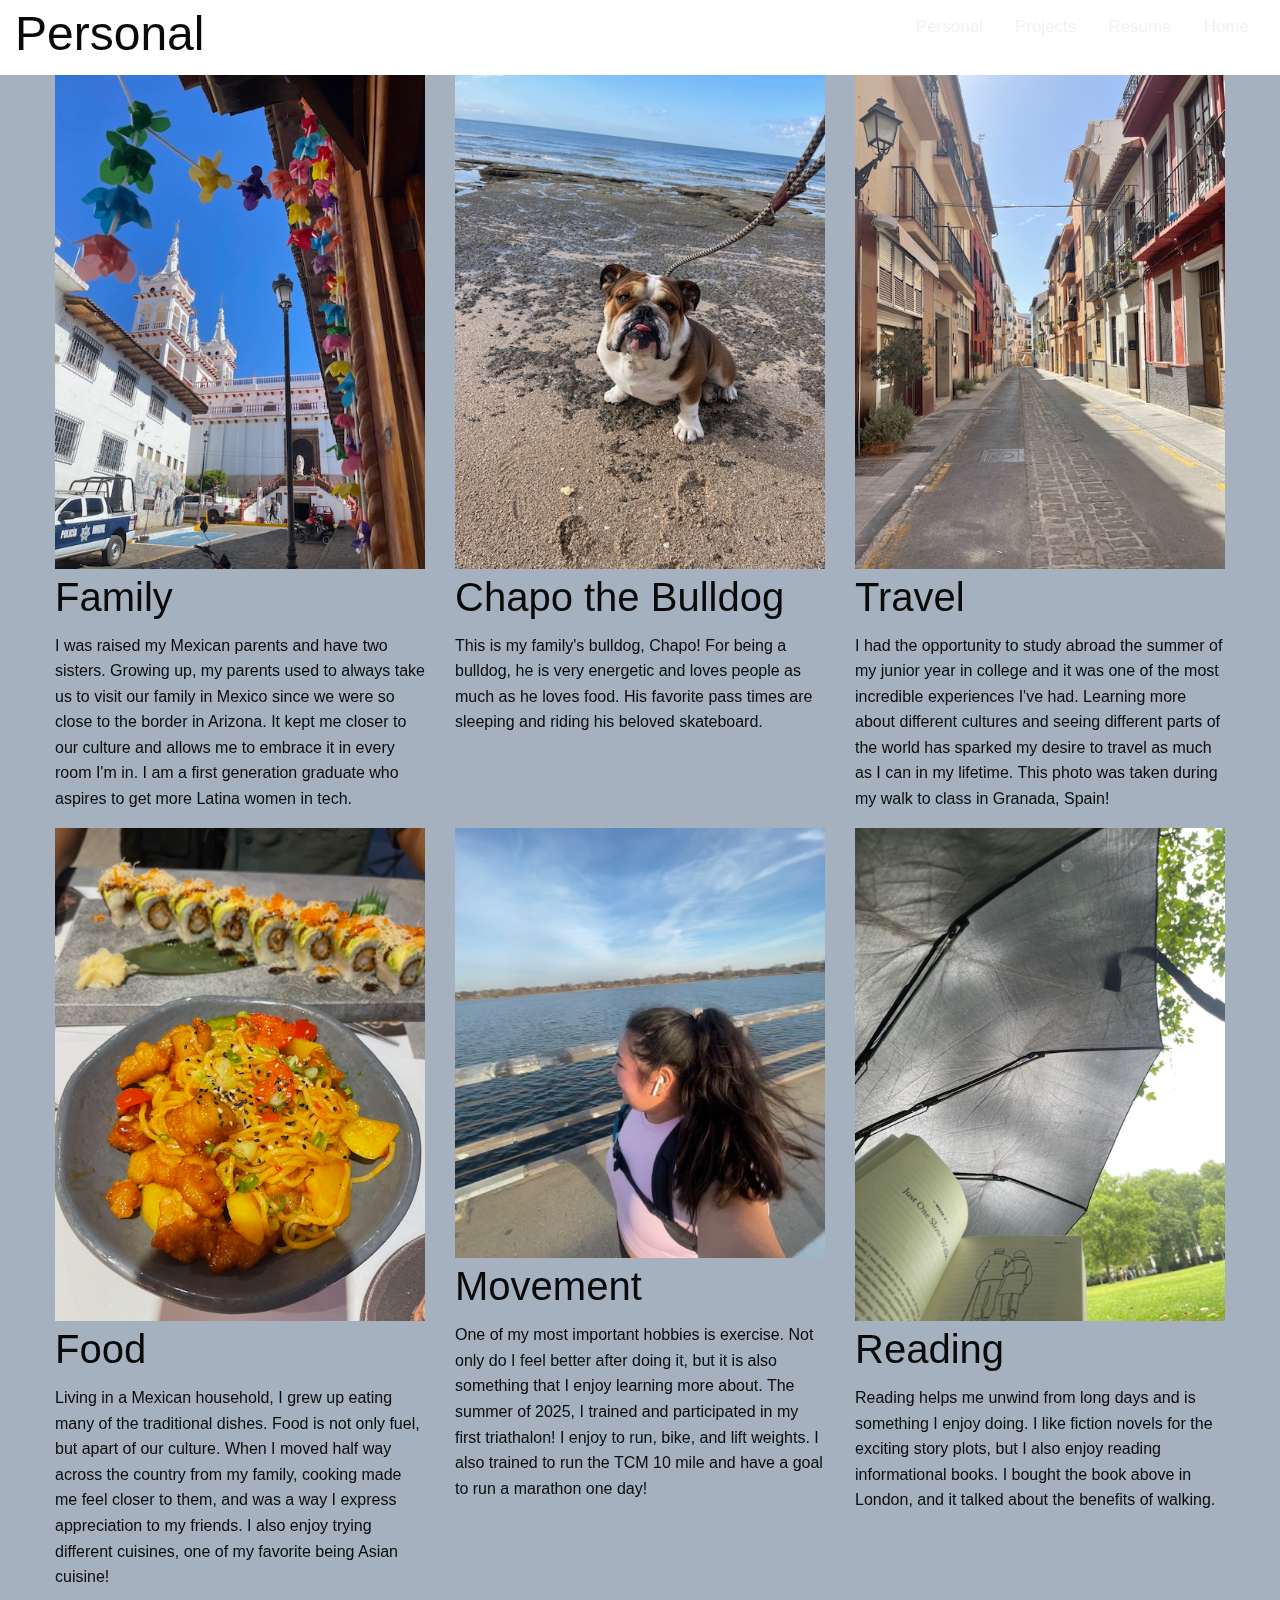
<file: personal.html>
<!DOCTYPE html>
<html>
  <head>
    <meta charset="utf-8" />
    <meta name="viewport" content="width=device-width, initial-scale=1.0" />
    <title>Kayla O. | Software Engineer</title>
    <link rel="stylesheet" href="css/foundation.css" />
    <link rel="stylesheet" href="css/styles.css" />
    <link rel="preconnect" href="https://fonts.googleapis.com">
    <link rel="preconnect" href="https://fonts.gstatic.com" crossorigin>
    <link href="https://fonts.googleapis.com/css2?family=Quicksand:wght@300..700&display=swap" rel="stylesheet">
  
  <body>
    <div class="off-canvas-wrapper">
      <!-- Your page content lives here -->
     <div class="off-canvas-content" data-off-canvas-content>
        <!-- main content within a `grid-container` -->
        <div class="grid-container fluid">
          <!-- `grid-x` represents a row -->
          <div class="grid-x grid-padding-x">
              <!-- Top nav bar -->
      <div class="cell small-12 large-12" style="background-color: white">

        <!-- Large screens: full nav -->
        <div class="topnav show-for-large">
          <a href="index.html">Home</a>
          <a href="resume.html">Resume</a>
          <a href="projects.html">Projects</a>
          <a href="personal.html">Personal</a>
        </div>

       <!-- Small/medium: hamburger + dropdown -->
<div class="title-bar hide-for-large" data-responsive-toggle="mobile-menu" data-hide-for="large">
  <button class="hamburger-menu" type="button" data-toggle="mobile-menu">
    <div class="bar"></div>
    <div class="bar"></div>
    <div class="bar"></div>
  </button>
</div>

  <!-- Mobile dropdown menu (hidden until toggled) -->
  <div id="mobile-menu" class="top-bar hide-for-large">
    <div class="top-bar-right">
      <ul class="vertical menu">
        <li><a href="index.html">Home</a></li>
        <li><a href="resume.html">Resume</a></li>
        <li><a href="projects.html">Projects</a></li>
        <li><a href="personal.html">Personal</a></li>
      </ul>
    </div>
  </div>
            <!-- Personal intro -->
            <div class="cell small-12 large-12 personal-header" style="background-color: white;">
              
                <h1>Personal</h1>
              
            </div>
            </div>
          </div>

            <!-- 3x1 cards -->
              <div class="grid-container">
            <div class="grid-x grid-padding-x small-up-1 large-up-3 first-row">
              <div class="cell">
                <div class="personal-card">
                  <img src="mexico.jpeg" alt="Photo taken in a village in Mexico.">
                  <h2>Family</h2>
                  <p>
                    I was raised my Mexican parents and have two sisters. 
                    Growing up, my parents used to always take us to visit our 
                    family in Mexico since we were so close to the border in Arizona.
                    It kept me closer to our culture and allows me to embrace it in 
                    every room I'm in. I am a first generation graduate who aspires
                    to get more Latina women in tech.
                  </p>
                </div>
              </div>
              <div class="cell">
                <div class="personal-card">
                  <img src="chapo.jpeg" alt="Photo of Kayla's Bulldog.">
                  <h2>Chapo the Bulldog </h2>
                  <p>
                    This is my family's bulldog, Chapo! For being a bulldog,
                    he is very energetic and loves people as much as he
                    loves food. His favorite pass times are sleeping and 
                    riding his beloved skateboard.
                  </p>
                </div>
              </div>
              <div class="cell">
                <div class="personal-card">
                  <img src="spain.jpeg" alt="Photo of street in Granada, Spain.">
                  <h2>Travel</h2>
                  <p>
                    I had the opportunity to study abroad the summer of my
                    junior year in college and it was one of the most 
                    incredible experiences I've had. Learning more about different
                    cultures and seeing different parts of the world has sparked my desire to 
                    travel as much as I can in my lifetime. This photo was taken during
                    my walk to class in Granada, Spain!
                  </p>
                </div>
                </div>
              </div>
            </div>
            <div class="grid-container">
            <div class="grid-x grid-padding-x small-up-1 large-up-3 second-row">
              <div class="cell">
                <div class="personal-card">
                  <img src="food.jpeg" alt="Photo of Asian cuisine.">
                  <h2>Food</h2>
                  <p>
                    Living in a Mexican household, I grew up eating many
                    of the traditional dishes. Food is not only fuel, but apart
                    of our culture. When I moved half way across the country
                    from my family, cooking made me feel closer to them, and was a way I 
                    express appreciation to my friends. I also enjoy trying different
                    cuisines, one of my favorite being Asian cuisine!
                  </p>
                </div>
              </div>
              <div class="cell">
                <div class="personal-card">
                  <img src="running.jpg" alt="Photo of Kayla running.">
                  <h2>Movement</h2>
                  <p>
                    One of my most important hobbies is exercise. Not only do I
                    feel better after doing it, but it is also something that I
                    enjoy learning more about. The summer of 2025, I trained and 
                    participated in my first triathalon! I enjoy to run, bike, and lift weights. 
                    I also trained to run the TCM 10 mile and have a goal to
                    run a marathon one day!
                  </p>
                </div>
              </div>
              <div class="cell">
                <div class="personal-card">
                  <img src="book.jpeg" alt="Photo of a book under an umbrella.">
                  <h2>Reading</h2>
                  <p>
                    Reading helps me unwind from long days and is something
                    I enjoy doing. I like fiction novels for the exciting 
                    story plots, but I also enjoy reading informational books.
                    I bought the book above in London, and it talked about the benefits
                    of walking.
                  </p>
                </div>
              </div>
            </div> 
          </div>
        </div> 
      </div> 
 

    <script src="js/vendor/jquery.js"></script>
    <script src="js/vendor/what-input.js"></script>
    <script src="js/vendor/foundation.js"></script>
    <script>
      $(document).foundation();
    </script>
  </body>
</html>
</file>
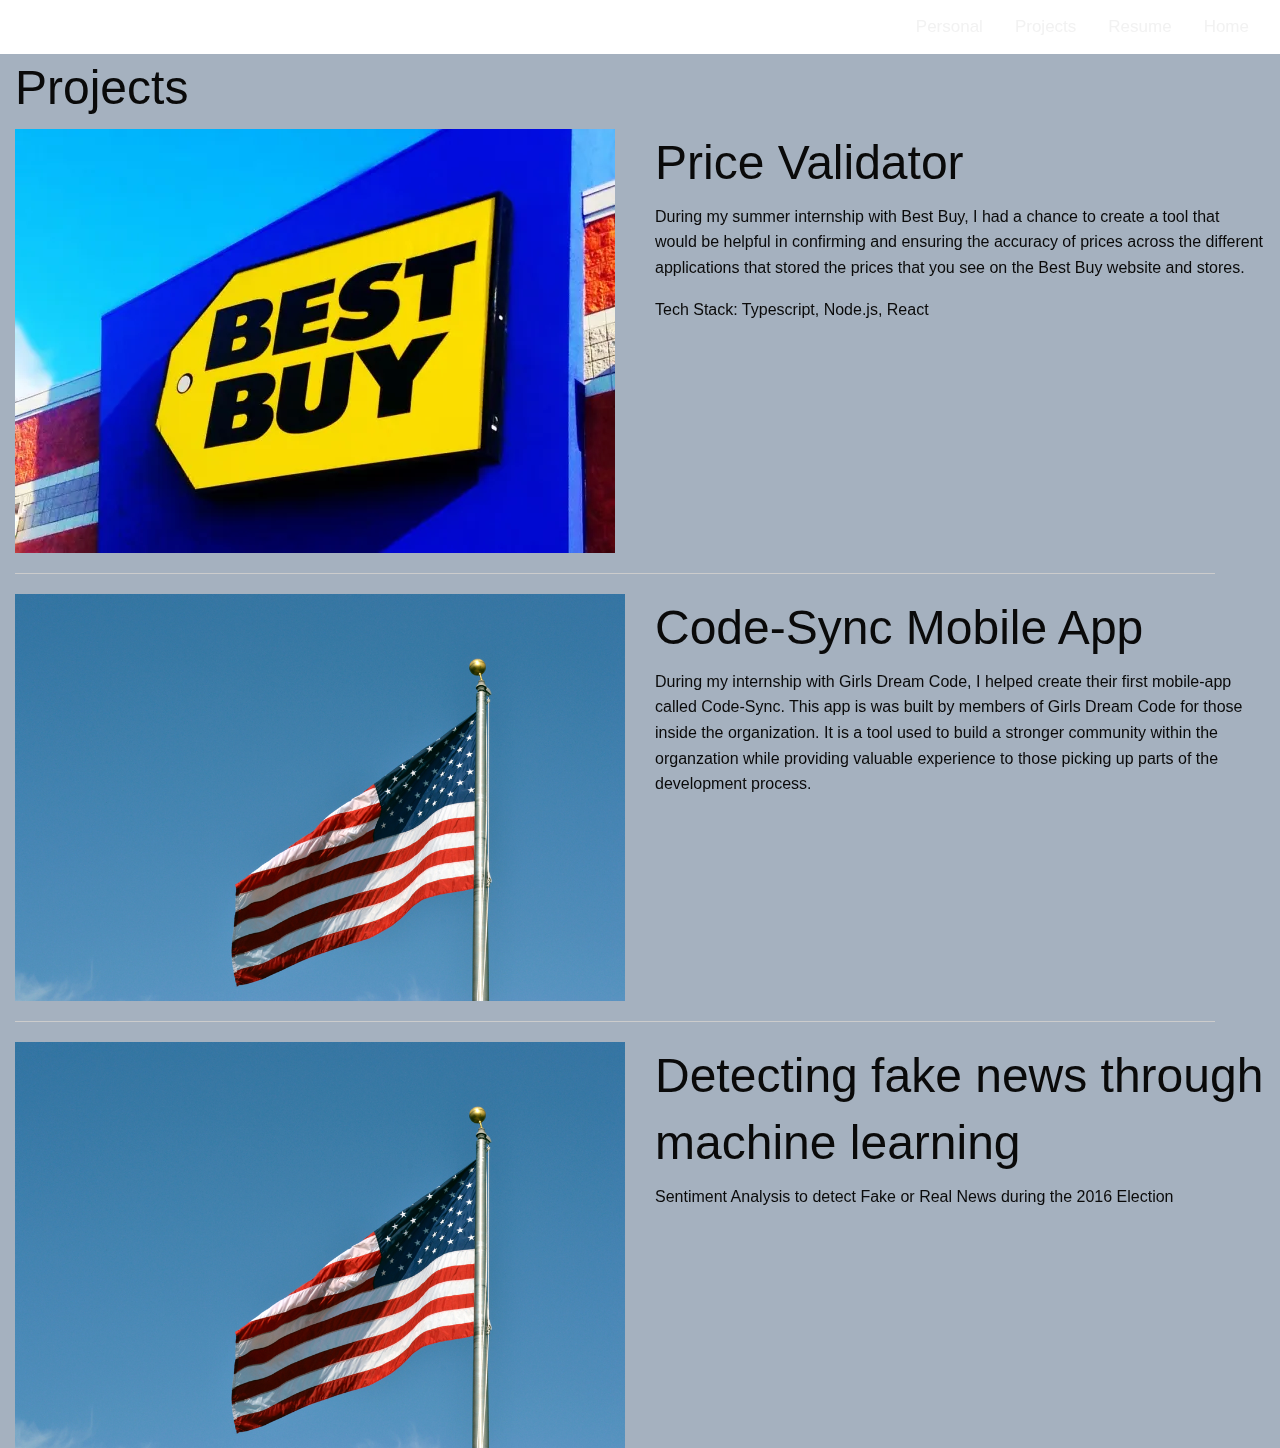
<file: projects.html>
<!DOCTYPE html>
<html>
  <head>
    <meta charset="utf-8" />
    <meta name="viewport" content="width=device-width, initial-scale=1.0" />
    <title>Foundation Intro</title>
    <link rel="stylesheet" href="css/foundation.css" />
    <link rel="stylesheet" href="css/styles.css" />
  </head>
  <body>
    <div class="off-canvas-wrapper">
      <!-- Your menu or Off-canvas content goes here -->
      <div class="off-canvas position-left" id="offCanvas" data-off-canvas>
        <!-- Close button -->
        <button
          class="close-button"
          aria-label="Close menu"
          type="button"
          data-close
        >
          <span aria-hidden="true">&times;</span>
        </button>

        <!-- Menu -->
        <ul class="vertical menu">
          <li><a href="#">Foundation</a></li>
          <li><a href="#">Dot</a></li>
          <li><a href="#">ZURB</a></li>
          <li><a href="#">Com</a></li>
          <li><a href="#">Slash</a></li>
          <li><a href="#">Sites</a></li>
        </ul>
      </div>
      <!-- Your page content lives here -->
      <div class="off-canvas-content" data-off-canvas-content>
        <!-- main content within a `grid-container` -->
        <div class="grid-container fluid">
          <!-- `grid-x` represents a row -->
          <div class="grid-x grid-padding-x">
            <div
              class="cell small-12 large-12" style="background-color: white">
              <div class="topnav">
                <a href="index.html">Home</a>
                <a href="resume.html">Resume</a>
                <a href="projects.html">Projects</a>
                <a href="personal.html">Personal</a>
              </div>
            </div>
            <div
              class="cell small-12 large-12" ">
              <!-- <img class="headshot" src="Cropped-Headshot (1).png" /> -->
              <div class="headertext">
                <h1>Projects</h1>
              </div>
            </div>
          </div>

          <div class="grid-x grid-padding-x">
            <div class = "cell small-8 large-10"></div>
            <div class="cell large-6 small-6">
              <img src="bestBuyLogo.webp" alt="Best Buy Logo" />
            </div>
            <div class="cell large-6 small-6 about-box">
              <h1>Price Validator</h1>
              <p>
                During my summer internship with Best Buy, I had a chance to
                create a tool that would be helpful in confirming and ensuring
                the accuracy of prices across the different applications that
                stored the prices that you see on the Best Buy website and
                stores.
              </p>
              <p>Tech Stack: Typescript, Node.js, React</p>
            </div>
            <div
              class="cell large-12 small-12"
              
            >
              <hr class="section-divider" />
            </div>
            <div class="cell large-6 small-6">
              <img src="americanFlag.jpg" alt="Amerian Flag" />
            </div>
            <div class="cell large-6 small-6 about-box">
              <h1>Code-Sync Mobile App</h1>
              <p>
                During my internship with Girls Dream Code, I helped create
                their first mobile-app called Code-Sync. This app is was built
                by members of Girls Dream Code for those inside the
                organization. It is a tool used to build a stronger community
                within the organzation while providing valuable experience to
                those picking up parts of the development process.
              </p>
            </div>
            <div class="cell large-12 small-12">
              <hr class="section-divider" />
            </div>
            <div class="cell large-6 small-6">
              <img src="americanFlag.jpg" alt="Amerian Flag" />
            </div>
            <div class="cell large-6 small-6 about-box">
              <h1>Detecting fake news through machine learning</h1>
              <p>
                Sentiment Analysis to detect Fake or Real News during the 2016
                Election
              </p>
            </div>
          </div>
        </div>
      </div>
    </div>

    <!-- include before closing <body> tag -->
    <script src="js/vendor/jquery.js"></script>
    <script src="js/vendor/what-input.js"></script>
    <script src="js/vendor/foundation.js"></script>
    <script type="application/javascript">
      $(document).foundation();
    </script>
  </body>
</html>
</file>
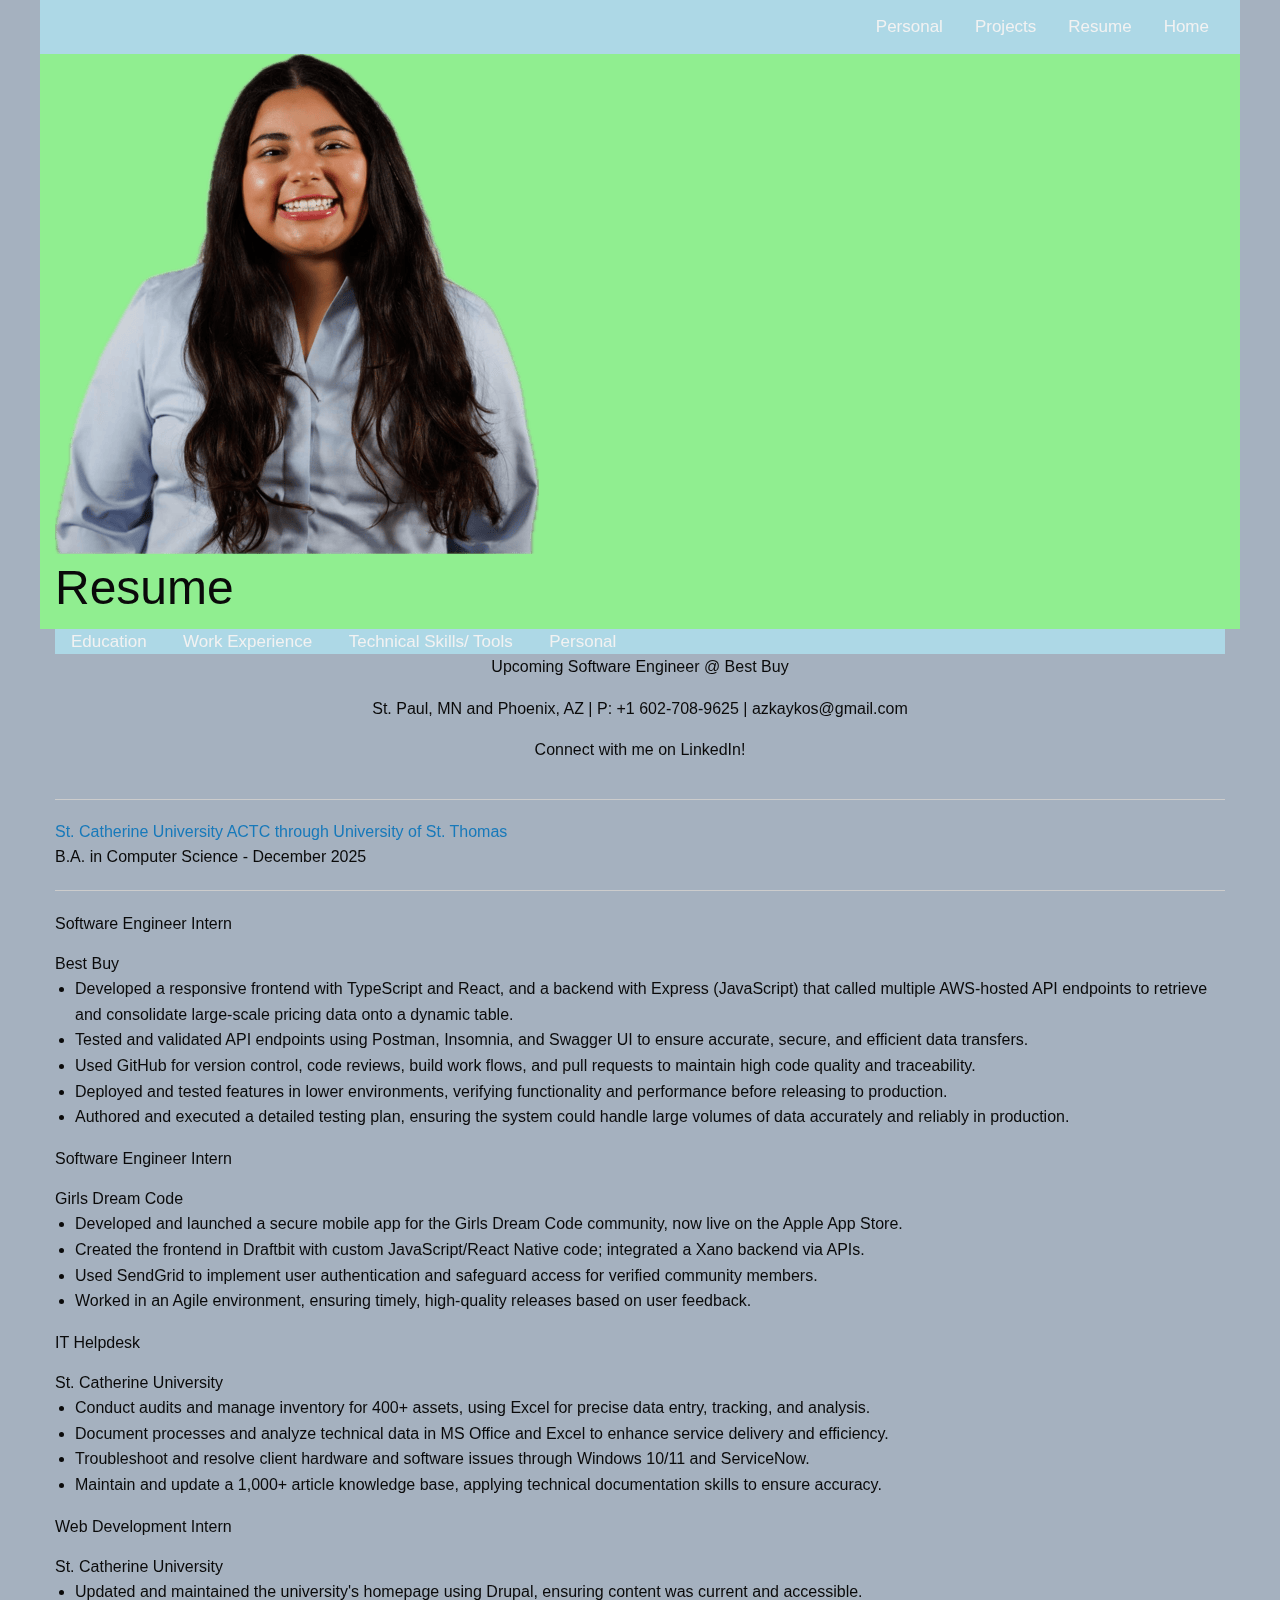
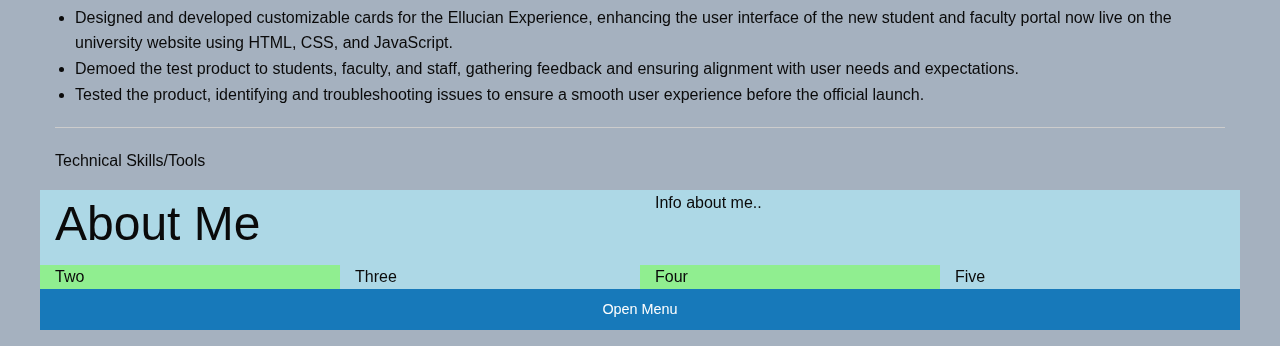
<file: resume.html>
<!DOCTYPE html>
<html>
  <head>
    <meta charset="utf-8" />
    <meta name="viewport" content="width=device-width, initial-scale=1.0" />
    <title>Foundation Intro</title>
    <link rel="stylesheet" href="css/foundation.css" />
    <link rel="stylesheet" href="css/styles.css" />
  </head>
  <body>
    <div class="off-canvas-wrapper">
      <!-- Your menu or Off-canvas content goes here -->
      <div class="off-canvas position-left" id="offCanvas" data-off-canvas>
        <!-- Close button -->
        <button
          class="close-button"
          aria-label="Close menu"
          type="button"
          data-close
        >
          <span aria-hidden="true">&times;</span>
        </button>

        <!-- Menu -->
        <ul class="vertical menu">
          <li><a href="#">Foundation</a></li>
          <li><a href="#">Dot</a></li>
          <li><a href="#">ZURB</a></li>
          <li><a href="#">Com</a></li>
          <li><a href="#">Slash</a></li>
          <li><a href="#">Sites</a></li>
        </ul>
      </div>
      <!-- Your page content lives here -->
      <div class="off-canvas-content" data-off-canvas-content>
        <!-- main content within a `grid-container` -->
        <div class="grid-container">
          <!-- `grid-x` represents a row -->
          <div class="grid-x grid-padding-x">
            <div
              class="cell small-12 large-12"
              style="background-color: #add8e6"
            >
              <div class="topnav">
                <a href="index.html">Home</a>
                <a href="resume.html">Resume</a>
                <a href="projects.html">Projects</a>
                <a href="personal.html">Personal</a>
              </div>
            </div>
            <div
              class="cell small-12 large-12"
              style="background-color: #90ee90"
            >
              <img class="headshot" src="Cropped-Headshot (1).png" />
              <div class="headertext">
                <h1>Resume</h1>
              </div>
            </div>
          </div>
          <div class="resume-container">
            <div class="cell small-0 large-2" style="background-color: #add8e6">
              <div class="sidenav">
                <a href="#Home">Education</a>
                <a href="#Resume">Work Experience</a>
                <a href="#Projects">Technical Skills/ Tools</a>
                <!-- can add grid of skills here -->
                <a href="#Personal">Personal</a>
              </div>
            </div>
            <div class="cell small-8 large-10">
              <div class="resume-header">
                <p>Upcoming Software Engineer @ Best Buy</p>
                <p>
                  St. Paul, MN and Phoenix, AZ | P: +1 602-708-9625 |
                  azkaykos@gmail.com
                </p>
                <p>Connect with me on LinkedIn!</p>
              </div>
              <div class="cell large-12 small-12">
                <hr class="section-divider" />
              </div>
              <div class="edu-section">
                <a
                  href="https://www.stthomas.edu/academics/undergraduate/computer-science-major-and-minor/"
                  >St. Catherine University ACTC through University of St.
                  Thomas</a
                >
                <p>B.A. in Computer Science - December 2025</p>
              </div>
              <div class="cell large-12 small-12">
                <hr class="section-divider" />
              </div>
              <div class="work-section">
                <p>Software Engineer Intern</p>
                <p1>Best Buy</p1>
                <ul>
                  <li>
                    Developed a responsive frontend with TypeScript and React,
                    and a backend with Express (JavaScript) that called multiple
                    AWS-hosted API endpoints to retrieve and consolidate
                    large-scale pricing data onto a dynamic table.
                  </li>
                  <li>
                    Tested and validated API endpoints using Postman, Insomnia,
                    and Swagger UI to ensure accurate, secure, and efficient
                    data transfers.
                  </li>
                  <li>
                    Used GitHub for version control, code reviews, build work
                    flows, and pull requests to maintain high code quality and
                    traceability.
                  </li>
                  <li>
                    Deployed and tested features in lower environments,
                    verifying functionality and performance before releasing to
                    production.
                  </li>
                  <li>
                    Authored and executed a detailed testing plan, ensuring the
                    system could handle large volumes of data accurately and
                    reliably in production.
                  </li>
                </ul>
                <p>Software Engineer Intern</p>
                <p1>Girls Dream Code</p1>
                <ul>
                  <li>
                    Developed and launched a secure mobile app for the Girls
                    Dream Code community, now live on the Apple App Store.
                  </li>
                  <li>
                    Created the frontend in Draftbit with custom
                    JavaScript/React Native code; integrated a Xano backend via
                    APIs.
                  </li>
                  <li>
                    Used SendGrid to implement user authentication and safeguard
                    access for verified community members.
                  </li>
                  <li>
                    Worked in an Agile environment, ensuring timely,
                    high-quality releases based on user feedback.
                  </li>
                </ul>
                <p>IT Helpdesk</p>
                <p1>St. Catherine University</p1>
                <ul>
                  <li>
                    Conduct audits and manage inventory for 400+ assets, using
                    Excel for precise data entry, tracking, and analysis.
                  </li>
                  <li>
                    Document processes and analyze technical data in MS Office
                    and Excel to enhance service delivery and efficiency.
                  </li>
                  <li>
                    Troubleshoot and resolve client hardware and software issues
                    through Windows 10/11 and ServiceNow.
                  </li>
                  <li>
                    Maintain and update a 1,000+ article knowledge base,
                    applying technical documentation skills to ensure accuracy.
                  </li>
                </ul>
                <p>Web Development Intern</p>
                <p1>St. Catherine University</p1>
                <ul>
                  <li>
                    Updated and maintained the university's homepage using
                    Drupal, ensuring content was current and accessible.
                  </li>
                  <li>
                    Designed and developed customizable cards for the Ellucian
                    Experience, enhancing the user interface of the new student
                    and faculty portal now live on the university website using
                    HTML, CSS, and JavaScript.
                  </li>
                  <li>
                    Demoed the test product to students, faculty, and staff,
                    gathering feedback and ensuring alignment with user needs
                    and expectations.
                  </li>
                  <li>
                    Tested the product, identifying and troubleshooting issues
                    to ensure a smooth user experience before the official
                    launch.
                  </li>
                </ul>
              </div>
              <div class="cell large-12 small-12">
                <hr class="section-divider" />
              </div>
              <div class="skills-section">
                <p>Technical Skills/Tools</p>
              </div>
            </div>
          </div>

          <div class="grid-x grid-padding-x">
            <div class="cell large-6 small-6" style="background-color: #add8e6">
              <h1>About Me</h1>
            </div>
            <div class="cell large-6 small-6" style="background-color: #add8e6">
              <p>Info about me..</p>
            </div>
            <!-- after this have four boxes with hove that show projects.. resume.. etc -->
            <div class="cell large-auto" style="background-color: #90ee90">
              Two
            </div>
            <div class="cell large-auto" style="background-color: #add8e6">
              Three
            </div>
            <div class="cell large-auto" style="background-color: #90ee90">
              Four
            </div>
            <div class="cell large-auto" style="background-color: #add8e6">
              Five
            </div>
          </div>

          <div class="grid-x grid-padding-x">
            <button
              type="button"
              class="cell large-auto button"
              data-toggle="offCanvas"
            >
              Open Menu
            </button>
          </div>
        </div>
      </div>
    </div>

    <!-- include before closing <body> tag -->
    <script src="js/vendor/jquery.js"></script>
    <script src="js/vendor/what-input.js"></script>
    <script src="js/vendor/foundation.js"></script>
    <script type="application/javascript">
      $(document).foundation();
    </script>
  </body>
</html>
</file>
<file: css/styles.css>
.topnav a {
  float: right;
  color: #f2f2f2;
  text-align: center;
  padding: 14px 16px;
  text-decoration: none;
  font-size: 17px;
}

.topnav a.active {
  background-color: #04aa6d;
  color: white;
}

.topnav a:hover {
  background-color: #ddd;
  color: black;
}

.headshot {
    /* align-content: left;
    text-align: center;
    display: block; 
    margin: 0 auto;
    width: 50%; */
    height: 50 vh;
}

.sidenav a {
  color: #f2f2f2;
  padding: 14px 16px;
  text-decoration: none;
  font-size: 17px;
}

.sidenav a.active {
  background-color: #04aa6d;
  color: white;
}

.sidenav a:hover {
  background-color: #ddd;
  color: black;
}

.resume-header {
  align-content: center;
    text-align: center;
    display: block; 
    margin: 0 auto;
    width: 50%;
    height: 50 vh;
}

.section-divider {
  border: none; /* Remove default border */
  border-top: 1px solid #ccc; /* Create a 1px solid grey line */
  margin: 20px 0; /* Add some vertical spacing */
}

body {
  background-color: #A5B1BF;
  
}
</file>
